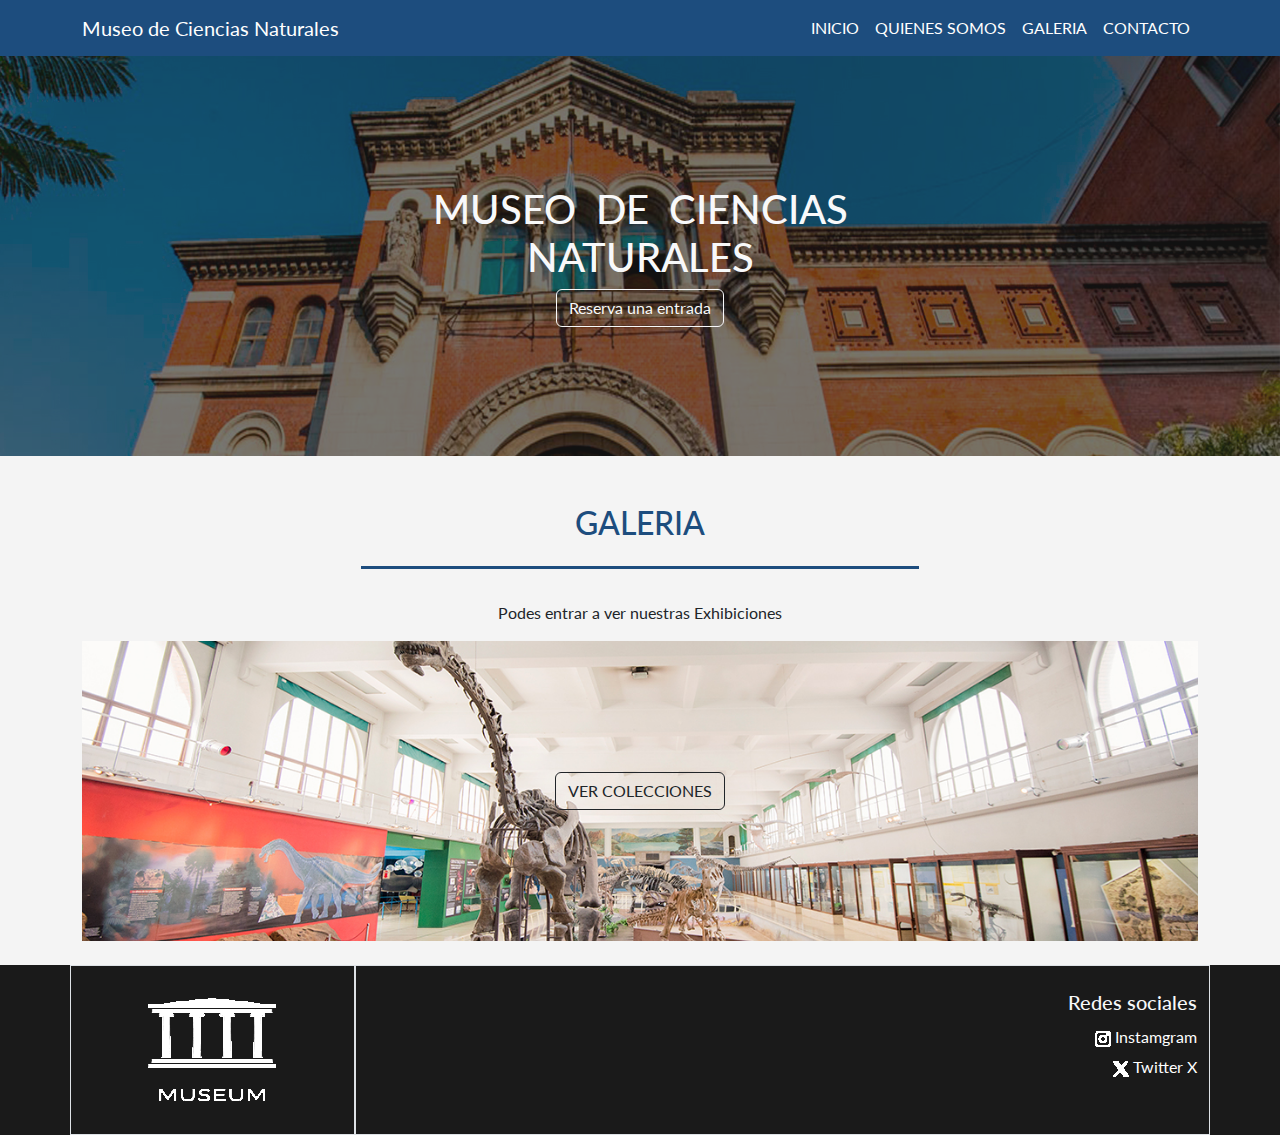
<file: index.html>
<!DOCTYPE html>
<html lang="en">
<head>
	<meta charset="UTF-8">
	<meta name="viewport" content="width=device-width, initial-scale=1.0">
	<link rel="preconnect" href="https://fonts.googleapis.com">
	<link rel="preconnect" href="https://fonts.gstatic.com" crossorigin>
	<link href="https://fonts.googleapis.com/css2?family=Lato:ital,wght@0,100;0,300;0,400;0,700;0,900;1,100;1,300;1,400;1,700;1,900&display=swap" rel="stylesheet">
	<link href="https://cdn.jsdelivr.net/npm/bootstrap@5.0.2/dist/css/bootstrap.min.css" rel="stylesheet">
	<link rel="stylesheet" href="css/style.css">	
	<title>MUSEO CIENCIAS NATURALES</title>	
</head>
<body>
	<header>
		<nav class="navbar navbar-expand-lg navbar-dark bg-custom">
		  <div class="container">
		    <a class="navbar-brand" href="index.html">Museo de Ciencias Naturales</a>
		    <button class="navbar-toggler" type="button" data-bs-toggle="collapse" data-bs-target="#navbarSupportedContent" aria-controls="navbarSupportedContent" aria-expanded="false" aria-label="Toggle navigation">
		      <span class="navbar-toggler-icon"></span>
		    </button>
		    <div class="collapse navbar-collapse" id="navbarSupportedContent">
		      <ul class="navbar-nav ms-auto mb-2 mb-lg-0">
		        <li class="nav-item">
		          <a class="nav-link active" href="index.html">INICIO</a>
		        </li>
		       <li class="nav-item">
		          <a class="nav-link active" href="quienes-somos.html">QUIENES SOMOS</a>
		        </li>
		        <li class="nav-item">
		          <a class="nav-link active" href="galeria.html">GALERIA</a>
		        </li>		       		        
		        <li class="nav-item">
		          <a class="nav-link active" href="contacto.html">CONTACTO</a>
		        </li>		       		        
		      </ul>		      
		    </div>
		  </div>
		</nav>
	</header>
	<main>
		<!--Portada-->
		<section class="slide position-relative">
			<img src="images/img3.jpg" alt="portada">
			<div class="position-absolute top-0 w-100 h-100 bg-slide">
				<section class="position-absolute text-light top-50 start-50 translate-middle text-center">
					<h1 class="custom-space">MUSEO DE CIENCIAS NATURALES</h1>	
					<a href="contacto.html" class="btn btn-outline-light">Reserva una entrada</a>
				</section>				
			</div>
		</section>
		<!--Content-->
		<section class="container text-center pt-5">
			<h2 class="pb-4">GALERIA</h2>	
			<section class="row gallery py-4">
				<p>Podes entrar a ver nuestras Exhibiciones</p>
				<div class="col-sm position-relative custom-tall">
					<a href="galeria.html"  class="btn btn-outline-dark position-absolute top-50 start-50 translate-middle text-center">VER COLECCIONES</a>	
					<a href="galeria.html">
						<img src="images/img2.jpg" class="w-100" alt="galeria">
					</a>
				</div>				
				<div>
					
				</div>
			</section>		
		</section>
	</main>
	<footer>
		<section class="container">
			<div class="row">
				<div class="col-sm-3 py-4 border">
					<img src="images/museo.png" alt="">
				</div>
				<section class="col-sm-9 text-light text-end py-4 border">
					<h5>Redes sociales</h5>
					<ul class="text-light list-none">						
						<li><a href=""><img src="icons/instagram.svg" alt=""> Instamgram</a></li>
						<li><a href=""><img src="icons/twitter-x.svg" alt=""> Twitter X</a></li>
					</ul>
				</section>
			</div>
		</section>
	</footer>	
	<script src="https://cdn.jsdelivr.net/npm/@popperjs/core@2.9.2/dist/umd/popper.min.js"></script>
	<script src="https://cdn.jsdelivr.net/npm/bootstrap@5.0.2/dist/js/bootstrap.min.js"></script>
</body>
</html>
</file>
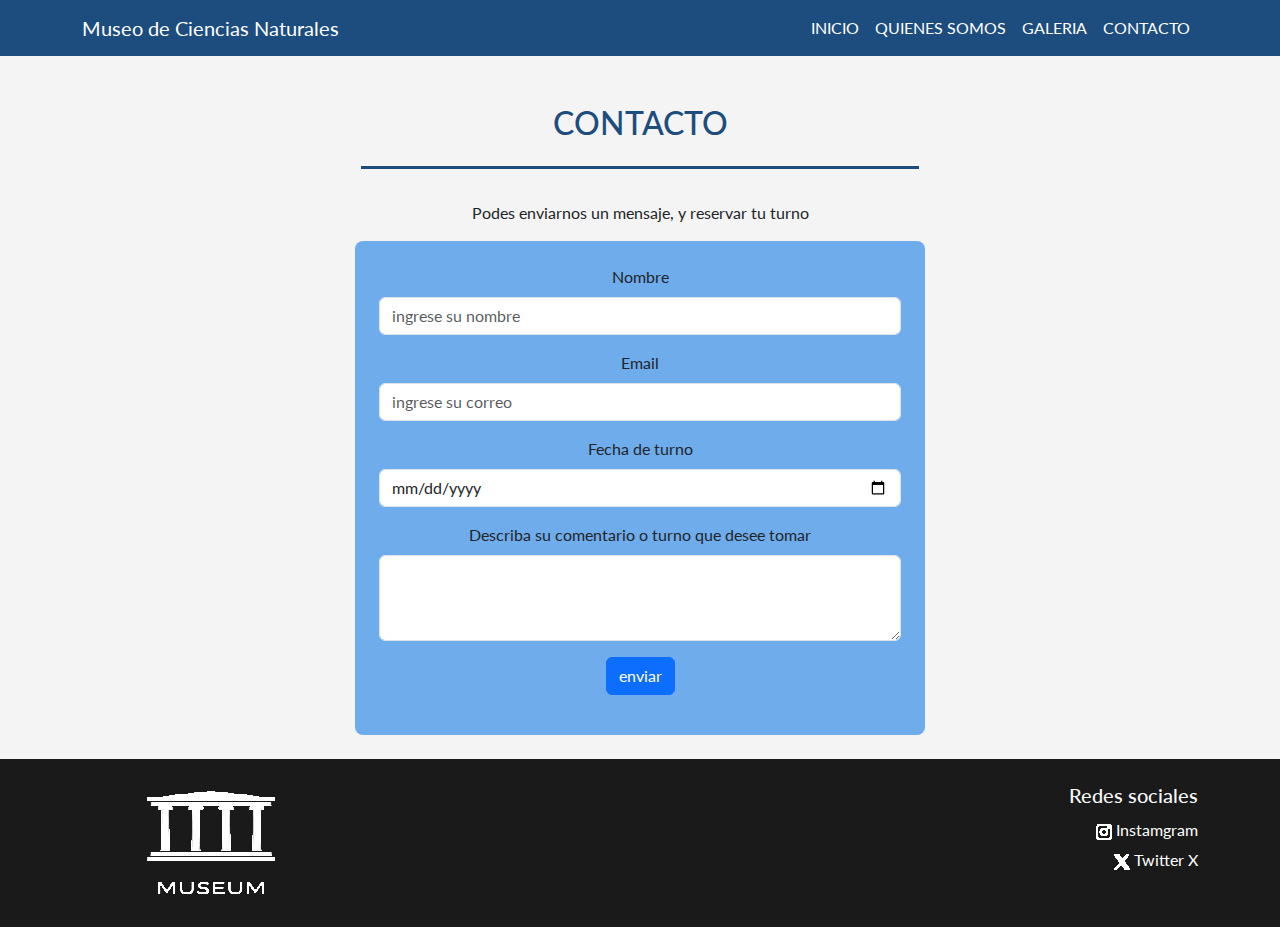
<file: contacto.html>
<!DOCTYPE html>
<html lang="en">
<head>
	<meta charset="UTF-8">
	<meta name="viewport" content="width=device-width, initial-scale=1.0">
	<link rel="preconnect" href="https://fonts.googleapis.com">
	<link rel="preconnect" href="https://fonts.gstatic.com" crossorigin>
	<link href="https://fonts.googleapis.com/css2?family=Lato:ital,wght@0,100;0,300;0,400;0,700;0,900;1,100;1,300;1,400;1,700;1,900&display=swap" rel="stylesheet">
	<link href="https://cdn.jsdelivr.net/npm/bootstrap@5.0.2/dist/css/bootstrap.min.css" rel="stylesheet">
	<link rel="stylesheet" href="css/style.css">	
	<title>MUSEO CIENCIAS NATURALES</title>	
	<style>
		.form-custom{
			background: #6FACEB;			
		}
	</style>
</head>
<body>
	<header>
		<nav class="navbar navbar-expand-lg navbar-dark bg-custom">
		  <div class="container">
		    <a class="navbar-brand" href="index.html">Museo de Ciencias Naturales</a>
		    <button class="navbar-toggler" type="button" data-bs-toggle="collapse" data-bs-target="#navbarSupportedContent" aria-controls="navbarSupportedContent" aria-expanded="false" aria-label="Toggle navigation">
		      <span class="navbar-toggler-icon"></span>
		    </button>
		    <div class="collapse navbar-collapse" id="navbarSupportedContent">
		      <ul class="navbar-nav ms-auto mb-2 mb-lg-0">
		        <li class="nav-item">
		          <a class="nav-link active" href="index.html">INICIO</a>
		        </li>
		       <li class="nav-item">
		          <a class="nav-link active" href="quienes-somos.html">QUIENES SOMOS</a>
		        </li>
		        <li class="nav-item">
		          <a class="nav-link active" href="galeria.html">GALERIA</a>
		        </li>		       		        
		        <li class="nav-item">
		          <a class="nav-link active" href="contacto.html">CONTACTO</a>
		        </li>		       		        
		      </ul>		      
		    </div>
		  </div>
		</nav>
	</header>
	<main>		
		<!--Content-->
		<section class="container text-center pt-5">
			<h2 class="pb-4">CONTACTO</h2>	
			<section class="row py-4">
				<p>Podes enviarnos un mensaje, y reservar tu turno</p>
				<form class="w-50 mx-auto p-4 rounded-3 form-custom" id="form">
					<div class="mb-3">
					  <label for="nombre" class="form-label">Nombre</label>
					  <input type="text" class="form-control" placeholder="ingrese su nombre" required>
					</div>
					<div class="mb-3">
					  <label for="email" class="form-label">Email</label>
					  <input type="email" class="form-control" placeholder="ingrese su correo" required>
					</div>
					<div class="mb-3">
					  <label for="fecha" class="form-label">Fecha de turno</label>
					  <input type="date" class="form-control" required>
					</div>
					<div class="mb-3">
					  <label for="mensaje" class="form-label">Describa su comentario o turno que desee tomar</label>
					  <textarea class="form-control" rows="3" required></textarea>
					</div>
					<div class="mb-3">					  
					  <input type="submit" class="btn btn-primary" value="enviar">
					</div>
				</form>
			</section>		
		</section>
	</main>
	<footer>
		<section class="container">
			<div class="row">
				<div class="col-sm-3 py-4">
					<img src="images/museo.png" alt="">
				</div>
				<section class="col-sm-9 text-light text-end py-4">
					<h5>Redes sociales</h5>
					<ul class="text-light list-none">						
						<li><a href=""><img src="icons/instagram.svg" alt=""> Instamgram</a></li>
						<li><a href=""><img src="icons/twitter-x.svg" alt=""> Twitter X</a></li>
					</ul>
				</section>
			</div>
		</section>
	</footer>	
	<script src="https://cdn.jsdelivr.net/npm/@popperjs/core@2.9.2/dist/umd/popper.min.js"></script>
	<script src="https://cdn.jsdelivr.net/npm/bootstrap@5.0.2/dist/js/bootstrap.min.js"></script>
	<script>
		let form = document.getElementById("form")

		form.addEventListener("submit", function(e){
			e.preventDefault();
			alert("Enviado")
			form.reset()

		})
	</script>
</body>
</html>
</file>
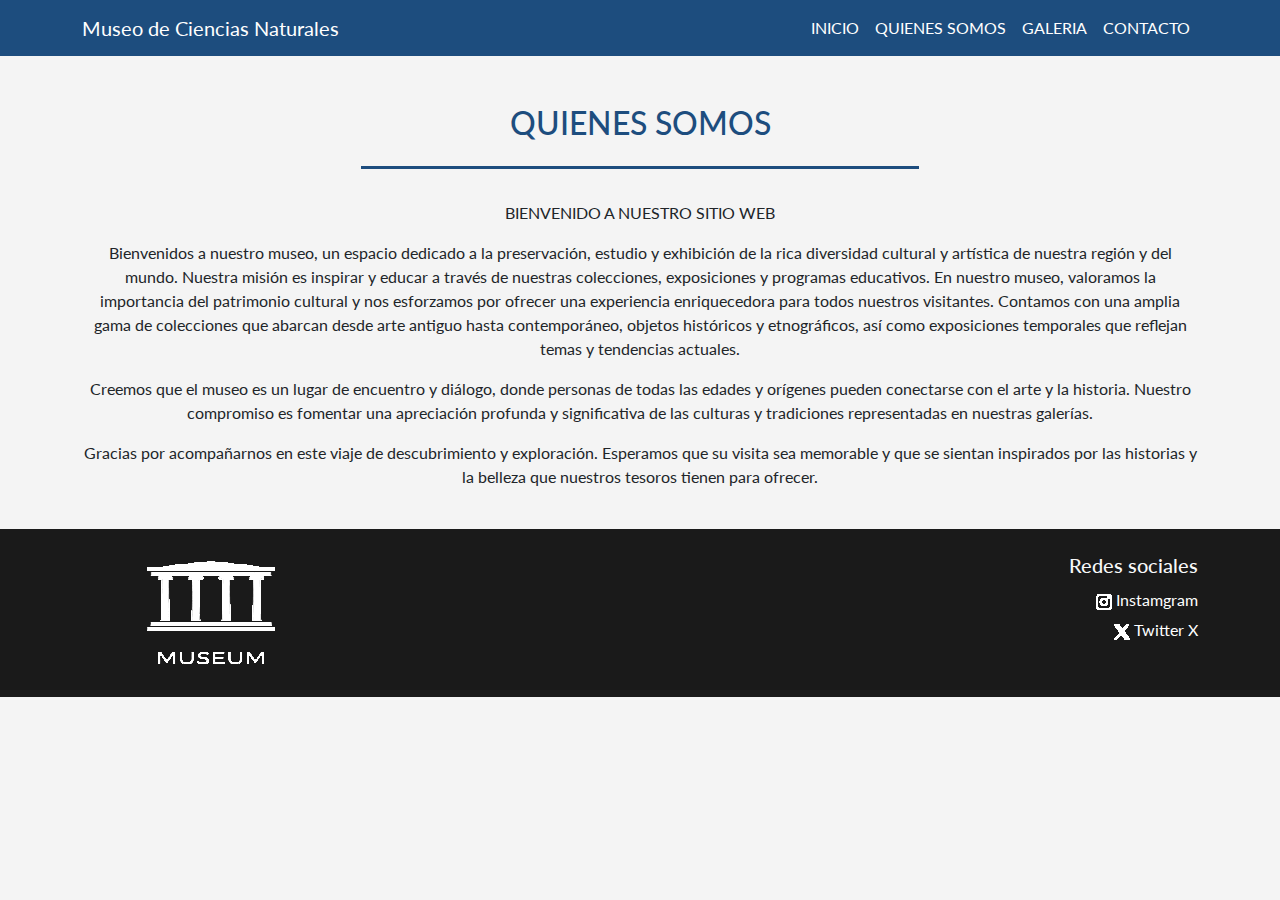
<file: quienes-somos.html>
<!DOCTYPE html>
<html lang="en">
<head>
	<meta charset="UTF-8">
	<meta name="viewport" content="width=device-width, initial-scale=1.0">
	<link rel="preconnect" href="https://fonts.googleapis.com">
	<link rel="preconnect" href="https://fonts.gstatic.com" crossorigin>
	<link href="https://fonts.googleapis.com/css2?family=Lato:ital,wght@0,100;0,300;0,400;0,700;0,900;1,100;1,300;1,400;1,700;1,900&display=swap" rel="stylesheet">
	<link href="https://cdn.jsdelivr.net/npm/bootstrap@5.0.2/dist/css/bootstrap.min.css" rel="stylesheet">
	<link rel="stylesheet" href="css/style.css">	
	<title>MUSEO CIENCIAS NATURALES</title>	
</head>
<body>
	<header>
		<nav class="navbar navbar-expand-lg navbar-dark bg-custom">
		  <div class="container">
		    <a class="navbar-brand" href="index.html">Museo de Ciencias Naturales</a>
		    <button class="navbar-toggler" type="button" data-bs-toggle="collapse" data-bs-target="#navbarSupportedContent" aria-controls="navbarSupportedContent" aria-expanded="false" aria-label="Toggle navigation">
		      <span class="navbar-toggler-icon"></span>
		    </button>
		    <div class="collapse navbar-collapse" id="navbarSupportedContent">
		      <ul class="navbar-nav ms-auto mb-2 mb-lg-0">
		        <li class="nav-item">
		          <a class="nav-link active" href="index.html">INICIO</a>
		        </li>
		       <li class="nav-item">
		          <a class="nav-link active" href="quienes-somos.html">QUIENES SOMOS</a>
		        </li>
		        <li class="nav-item">
		          <a class="nav-link active" href="galeria.html">GALERIA</a>
		        </li>		       		        
		        <li class="nav-item">
		          <a class="nav-link active" href="contacto.html">CONTACTO</a>
		        </li>		       		        
		      </ul>		      
		    </div>
		  </div>
		</nav>
	</header>
	<main>		
		<!--Content-->
		<section class="container text-center pt-5">
			<h2 class="pb-4">QUIENES SOMOS</h2>	
			<section class="row gallery py-4">
				<p>BIENVENIDO A NUESTRO SITIO WEB</p>	
				<p>Bienvenidos a nuestro museo, un espacio dedicado a la preservación, estudio y exhibición de la rica diversidad cultural y artística de nuestra región y del mundo. Nuestra misión es inspirar y educar a través de nuestras colecciones, exposiciones y programas educativos.	
				En nuestro museo, valoramos la importancia del patrimonio cultural y nos esforzamos por ofrecer una experiencia enriquecedora para todos nuestros visitantes. Contamos con una amplia gama de colecciones que abarcan desde arte antiguo hasta contemporáneo, objetos históricos y etnográficos, así como exposiciones temporales que reflejan temas y tendencias actuales.</p>
				<p>Creemos que el museo es un lugar de encuentro y diálogo, donde personas de todas las edades y orígenes pueden conectarse con el arte y la historia. Nuestro compromiso es fomentar una apreciación profunda y significativa de las culturas y tradiciones representadas en nuestras galerías.</p>		
				<p>Gracias por acompañarnos en este viaje de descubrimiento y exploración. Esperamos que su visita sea memorable y que se sientan inspirados por las historias y la belleza que nuestros tesoros tienen para ofrecer.</p>
			</section>		
		</section>
	</main>
	<footer>
		<section class="container">
			<div class="row">
				<div class="col-sm-3 py-4">
					<img src="images/museo.png" alt="">
				</div>
				<section class="col-sm-9 text-light text-end py-4">
					<h5>Redes sociales</h5>
					<ul class="text-light list-none">						
						<li><a href=""><img src="icons/instagram.svg" alt=""> Instamgram</a></li>
						<li><a href=""><img src="icons/twitter-x.svg" alt=""> Twitter X</a></li>
					</ul>
				</section>
			</div>
		</section>
	</footer>	
	<script src="https://cdn.jsdelivr.net/npm/@popperjs/core@2.9.2/dist/umd/popper.min.js"></script>
	<script src="https://cdn.jsdelivr.net/npm/bootstrap@5.0.2/dist/js/bootstrap.min.js"></script>
</body>
</html>
</file>
<file: css/style.css>
body
{
    font-family: 'Lato', sans-serif;
    font-weight: 400;
    font-style: bolder;

    background: #f4f4f4;
}
.bg-custom
{
    background: #1d4d7e;
}

/*estilo portada*/
.slide img
{
    width: 100%;
    height: 400px;

    object-fit: cover;
    object-position:top;
}
.bg-slide
{
    background: rgba(28, 28, 28, .6);
}
.custom-space
{
    word-spacing: 10px;
}
/*estilos generales */
h2
{
    width: 50%;
    margin-right: auto;
    margin-left: auto;

    color: #1d4d7e;
    border-bottom: 3px solid #1d4d7e;
}
hr
{
    width: 50%;
    margin-right: auto;
    margin-left: auto;

    border: 1px solid #1d4d7e;
}
/*estilos galeria*/
.gallery img
{
    height: 100%;
    object-fit: cover;
}
.custom-tall
{
    height: 300px;
}

/*estilos footer*/
footer
{
    background: #1a1a1a;
}
.list-none
{
    line-height: 30px;

    list-style: none;
}

.list-none a
{
    text-decoration: none;

    color: #fff;
}
</file>
